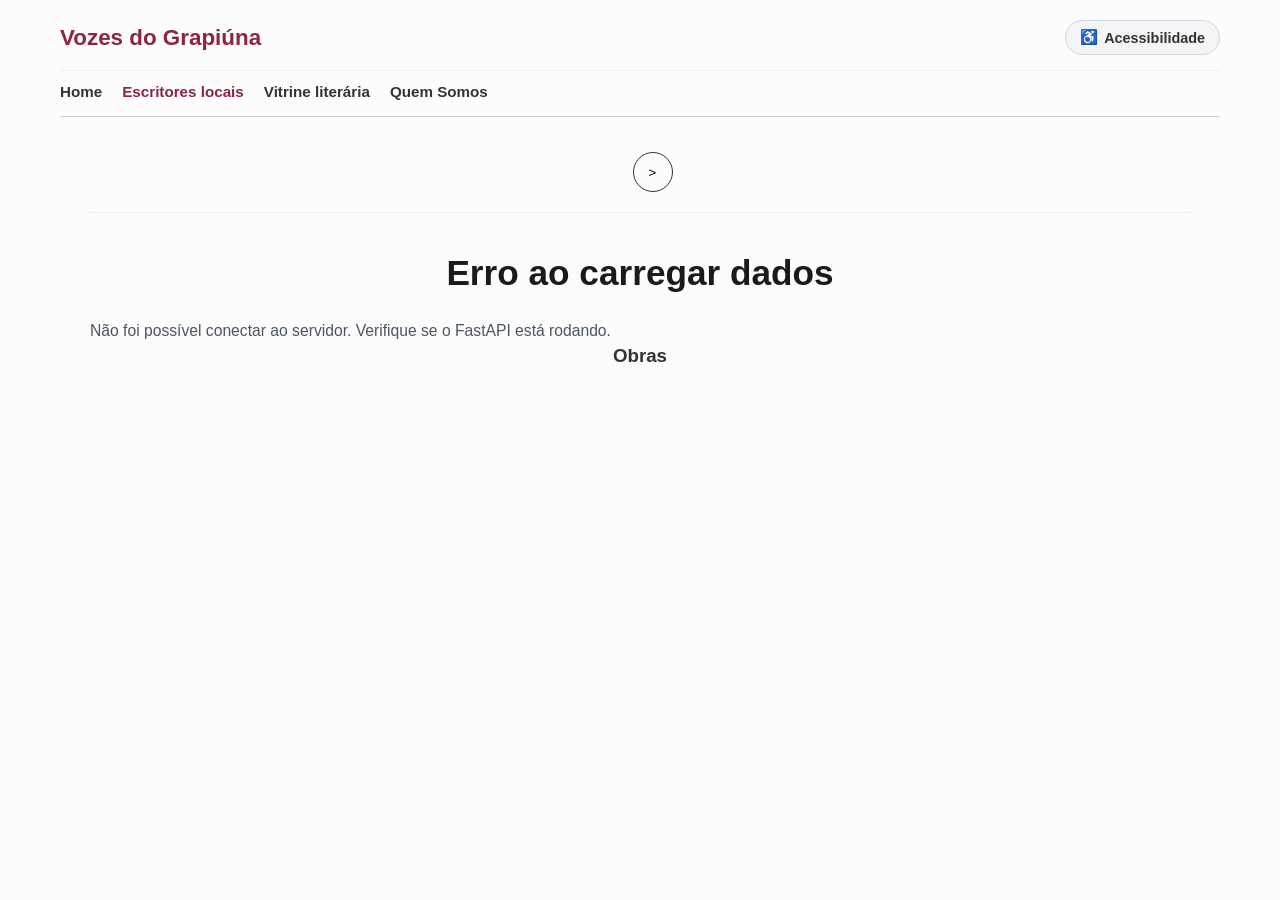
<file: frontend/acervo.html>
<!DOCTYPE html>
<html lang="pt-BR">

<head>
    <meta charset="UTF-8">
    <meta name="viewport" content="width=device-width, initial-scale=1.0">
    <title>Acervo de Autores - Vozes do Grapiúna</title>
    <link rel="stylesheet" href="acervo.css">
    <link rel="stylesheet" href="acessibilidade.css">
</head>

<body>

    <!-- CABEÇALHO PADRÃO REORGANIZADO -->
    <header>
        <!-- Linha Superior: Logo (Esquerda) + Acessibilidade Expansível (Direita) -->
        <div class="cabecalho-topo">
            <div class="logo">Vozes do Grapiúna</div>

            <div class="acessibilidade-container">
                <button id="btn-toggle-acessibilidade" class="btn-acessibilidade-toggle"
                    title="Opções de Acessibilidade">
                    ♿ <span>Acessibilidade</span>
                </button>

                <!-- Menu Expansível com os botões -->
                <div id="acessibilidade-menu" class="acessibilidade-menu">
                    <button id="btn-aumentar" title="Aumentar Fonte">A+</button>
                    <button id="btn-diminuir" title="Diminuir Fonte">A-</button>
                    <button id="btn-contraste" title="Modo Escuro">🌓</button>
                    <button id="btn-ler" title="Ler Página">🔊</button>
                </div>
            </div>
        </div>

        <!-- Barra de Ferramentas / Navegação Abaixo -->
        <nav class="barra-navegacao">
            <ul>
                <li><a href="index.html">Home</a></li>
                <li><a href="acervo.html" class="ativo">Escritores locais</a></li>
                <li><a href="vitrine.html">Vitrine literária</a></li>
                <li><a href="#">Quem Somos</a></li>
            </ul>
        </nav>
    </header>

    <main class="container-spa">

        <!-- CARROSSEL DE AUTORES -->
        <section class="carrossel-autores">
            <div id="lista-fotos" class="lista-fotos">
                <!-- As fotos dos autores serão geradas aqui pelo JS -->
            </div>
            <button class="btn-seta">></button>
        </section>

        <!-- ÁREA DINÂMICA DO AUTOR -->
        <section id="area-autor" class="detalhes-autor">
            <h2 id="nome-autor">Nome do Autor</h2>

            <div class="resumo-container">
                <p id="resumo-autor">Resumo sobre o autor aparecerá aqui.</p>
            </div>

            <div class="obras-container">
                <h3>Obras</h3>
                <div id="lista-obras" class="grade-obras">
                    <!-- Os ícones e títulos das obras entrarão aqui -->
                </div>
            </div>
        </section>

    </main>

    <!-- ================= WIDGET VLIBRAS ================= -->
    <div vw class="enabled">
        <div vw-access-button class="active"></div>
        <div vw-plugin-wrapper>
            <div class="vw-plugin-top-wrapper"></div>
        </div>
    </div>
    <script src="https://vlibras.gov.br/app/vlibras-plugin.js"></script>
    <script>
        new window.VLibras.Widget('https://vlibras.gov.br/app');
    </script>

    <script src="acervo.js"></script>
    <script src="acessibilidade.js"></script>
</body>

</html>
</file>
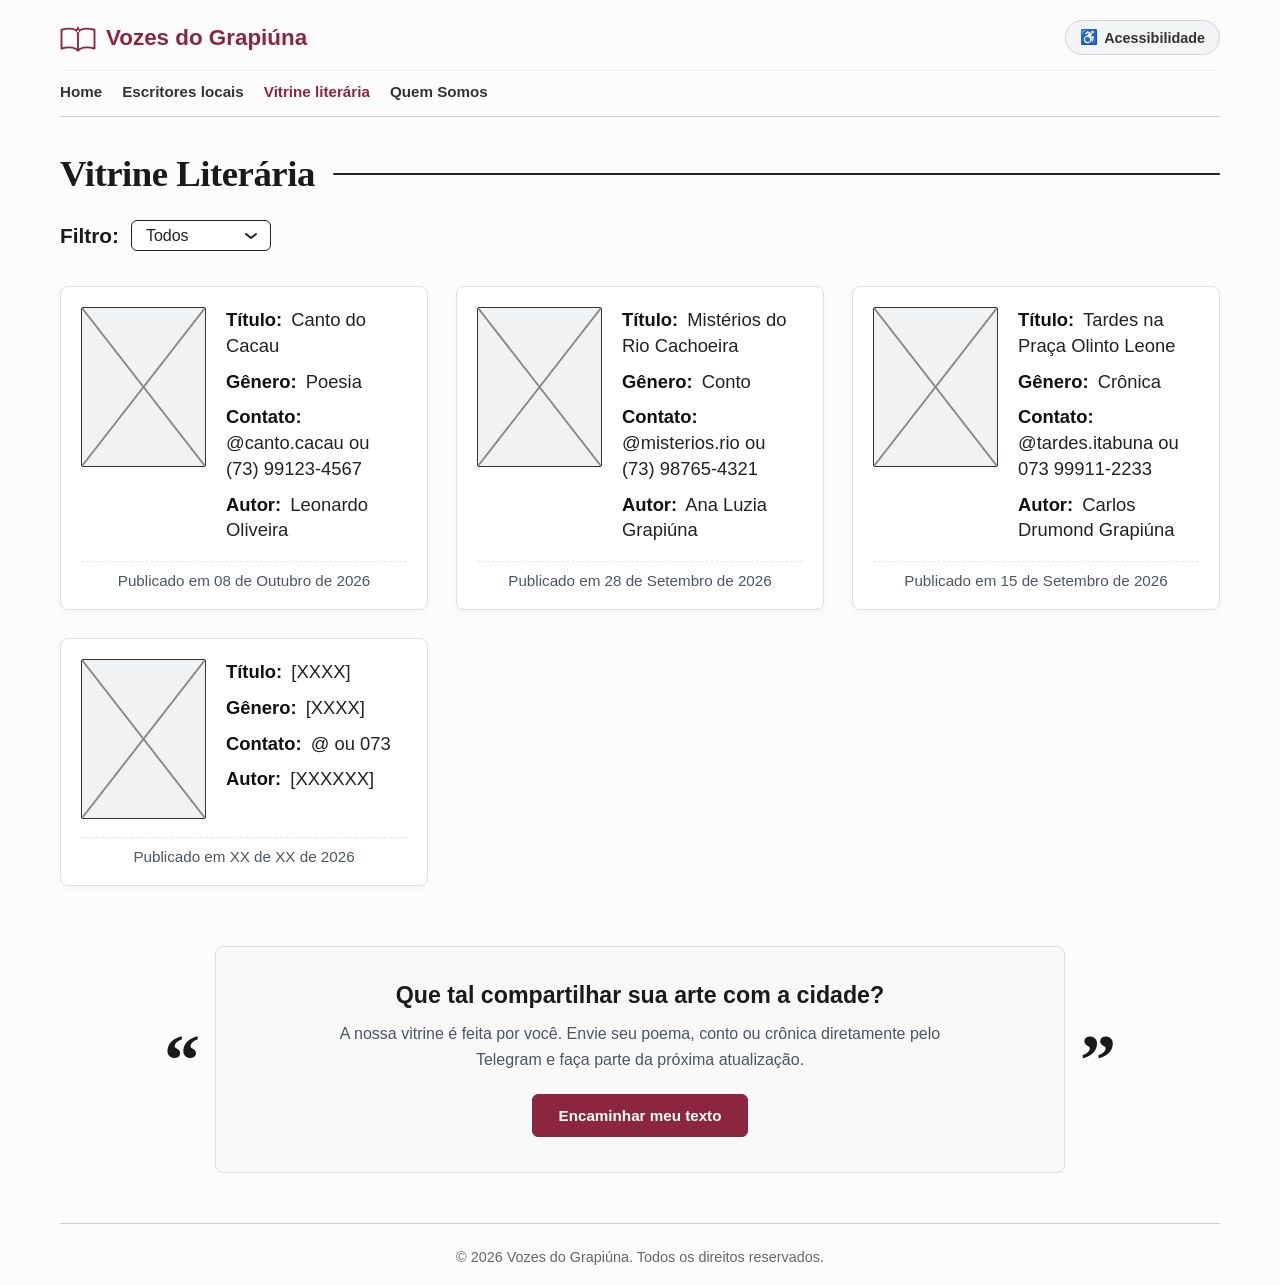
<file: frontend/vitrine.html>
<!DOCTYPE html>
<html lang="pt-BR">

<head>
    <meta charset="UTF-8">
    <meta name="viewport" content="width=device-width, initial-scale=1.0">
    <title>Vitrine Literária - Vozes do Grapiúna</title>

    <link rel="stylesheet" href="vitrine.css">
    <link rel="stylesheet" href="acessibilidade.css">
</head>

<body>

    <!-- CABEÇALHO PADRÃO -->
    <header>
        <!-- Linha Superior: Logo + Acessibilidade Expansível -->
        <div class="cabecalho-topo">
            <div class="logo">
                <!-- Ícone estilizado de livro aberto com pena, conforme o modelo -->
                <svg class="logo-icone" viewBox="0 0 48 36" width="36" height="28" fill="currentColor" aria-hidden="true">
                    <path d="M 24 10 C 20 5 10 5 2 7 L 2 32 C 10 30 20 30 24 35 C 28 30 38 30 46 32 L 46 7 C 38 5 28 5 24 10 Z" fill="none" stroke="currentColor" stroke-width="2.5" stroke-linecap="round" stroke-linejoin="round"/>
                    <path d="M 24 10 L 24 35" stroke="currentColor" stroke-width="2.5"/>
                    <path d="M 24 2 L 21 8 L 24 14 L 27 8 Z" fill="currentColor"/>
                    <circle cx="24" cy="9" r="1.5" fill="#fff"/>
                </svg>
                <span>Vozes do Grapiúna</span>
            </div>

            <div class="acessibilidade-container">
                <button id="btn-toggle-acessibilidade" class="btn-acessibilidade-toggle"
                    title="Opções de Acessibilidade">
                    ♿ <span>Acessibilidade</span>
                </button>

                <!-- Menu Expansível com os botões -->
                <div id="acessibilidade-menu" class="acessibilidade-menu">
                    <button id="btn-aumentar" title="Aumentar Fonte">A+</button>
                    <button id="btn-diminuir" title="Diminuir Fonte">A-</button>
                    <button id="btn-contraste" title="Modo Escuro">🌓</button>
                    <button id="btn-ler" title="Ler Página">🔊</button>
                </div>
            </div>
        </div>

        <!-- Barra de Ferramentas / Navegação -->
        <nav class="barra-navegacao">
            <ul>
                <li><a href="index.html">Home</a></li>
                <li><a href="acervo.html">Escritores locais</a></li>
                <li><a href="vitrine.html" class="ativo">Vitrine literária</a></li>
                <li><a href="#">Quem Somos</a></li>
            </ul>
        </nav>
    </header>

    <main class="vitrine-principal">

        <!-- TÍTULO DA SEÇÃO COM LINHA CONTÍNUA -->
        <div class="titulo-secao-container">
            <h1 class="titulo-vitrine">Vitrine Literária</h1>
            <div class="linha-decorativa" aria-hidden="true"></div>
        </div>

        <!-- SEÇÃO DO FILTRO -->
        <div class="filtro-container">
            <label for="filtro-genero" class="filtro-label">Filtro:</label>
            <div class="select-wrapper">
                <select id="filtro-genero" class="filtro-select">
                    <option value="todos">Todos</option>
                    <option value="poesia">Poesia</option>
                    <option value="conto">Conto</option>
                    <option value="cronica">Crônica</option>
                    <option value="romance">Romance</option>
                </select>
            </div>
        </div>

        <!-- LISTA DE CARDS DA VITRINE LITERÁRIA -->
        <section class="grade-vitrine" id="grade-vitrine">

            <!-- Card 1 (Modelo fiel com marcações originais) -->
            <article class="card-vitrine" data-genero="poesia">
                <div class="card-conteudo">
                    <!-- Espaço para capa/imagem com placeholder em X conforme o modelo -->
                    <div class="card-imagem-container">
                        <div class="placeholder-imagem" title="Capa da Obra">
                            <svg class="placeholder-x" viewBox="0 0 100 120" preserveAspectRatio="none">
                                <line x1="0" y1="0" x2="100" y2="120" stroke="#888" stroke-width="1.5" />
                                <line x1="100" y1="0" x2="0" y2="120" stroke="#888" stroke-width="1.5" />
                            </svg>
                        </div>
                    </div>

                    <!-- Metadados da Obra -->
                    <div class="card-detalhes">
                        <p class="campo-dado"><strong>Título:</strong> <span>Canto do Cacau</span></p>
                        <p class="campo-dado"><strong>Gênero:</strong> <span>Poesia</span></p>
                        <p class="campo-dado"><strong>Contato:</strong> <span>@canto.cacau ou (73) 99123-4567</span></p>
                        <p class="campo-dado"><strong>Autor:</strong> <span>Leonardo Oliveira</span></p>
                    </div>
                </div>
                <footer class="card-rodape">
                    <span class="data-publicacao">Publicado em 08 de Outubro de 2026</span>
                </footer>
            </article>

            <!-- Card 2 (Exemplo: Conto) -->
            <article class="card-vitrine" data-genero="conto">
                <div class="card-conteudo">
                    <div class="card-imagem-container">
                        <div class="placeholder-imagem" title="Capa da Obra">
                            <svg class="placeholder-x" viewBox="0 0 100 120" preserveAspectRatio="none">
                                <line x1="0" y1="0" x2="100" y2="120" stroke="#888" stroke-width="1.5" />
                                <line x1="100" y1="0" x2="0" y2="120" stroke="#888" stroke-width="1.5" />
                            </svg>
                        </div>
                    </div>

                    <div class="card-detalhes">
                        <p class="campo-dado"><strong>Título:</strong> <span>Mistérios do Rio Cachoeira</span></p>
                        <p class="campo-dado"><strong>Gênero:</strong> <span>Conto</span></p>
                        <p class="campo-dado"><strong>Contato:</strong> <span>@misterios.rio ou (73) 98765-4321</span></p>
                        <p class="campo-dado"><strong>Autor:</strong> <span>Ana Luzia Grapiúna</span></p>
                    </div>
                </div>
                <footer class="card-rodape">
                    <span class="data-publicacao">Publicado em 28 de Setembro de 2026</span>
                </footer>
            </article>

            <!-- Card 3 (Exemplo: Crônica) -->
            <article class="card-vitrine" data-genero="cronica">
                <div class="card-conteudo">
                    <div class="card-imagem-container">
                        <div class="placeholder-imagem" title="Capa da Obra">
                            <svg class="placeholder-x" viewBox="0 0 100 120" preserveAspectRatio="none">
                                <line x1="0" y1="0" x2="100" y2="120" stroke="#888" stroke-width="1.5" />
                                <line x1="100" y1="0" x2="0" y2="120" stroke="#888" stroke-width="1.5" />
                            </svg>
                        </div>
                    </div>

                    <div class="card-detalhes">
                        <p class="campo-dado"><strong>Título:</strong> <span>Tardes na Praça Olinto Leone</span></p>
                        <p class="campo-dado"><strong>Gênero:</strong> <span>Crônica</span></p>
                        <p class="campo-dado"><strong>Contato:</strong> <span>@tardes.itabuna ou 073 99911-2233</span></p>
                        <p class="campo-dado"><strong>Autor:</strong> <span>Carlos Drumond Grapiúna</span></p>
                    </div>
                </div>
                <footer class="card-rodape">
                    <span class="data-publicacao">Publicado em 15 de Setembro de 2026</span>
                </footer>
            </article>

            <!-- Card 4 (Exemplo com formato [XXXX] do modelo original para referência) -->
            <article class="card-vitrine" data-genero="romance">
                <div class="card-conteudo">
                    <div class="card-imagem-container">
                        <div class="placeholder-imagem" title="Capa da Obra">
                            <svg class="placeholder-x" viewBox="0 0 100 120" preserveAspectRatio="none">
                                <line x1="0" y1="0" x2="100" y2="120" stroke="#888" stroke-width="1.5" />
                                <line x1="100" y1="0" x2="0" y2="120" stroke="#888" stroke-width="1.5" />
                            </svg>
                        </div>
                    </div>

                    <div class="card-detalhes">
                        <p class="campo-dado"><strong>Título:</strong> <span>[XXXX]</span></p>
                        <p class="campo-dado"><strong>Gênero:</strong> <span>[XXXX]</span></p>
                        <p class="campo-dado"><strong>Contato:</strong> <span>@ ou 073</span></p>
                        <p class="campo-dado"><strong>Autor:</strong> <span>[XXXXXX]</span></p>
                    </div>
                </div>
                <footer class="card-rodape">
                    <span class="data-publicacao">Publicado em XX de XX de 2026</span>
                </footer>
            </article>

        </section>

        <!-- CHAMADA DE AÇÃO (CTA DA HOME COM ESTILO DE CITAÇÃO CONFORME O MODELO) -->
        <section class="cta-citacao-wrapper">
            <span class="aspas aspas-abertura" aria-hidden="true">“</span>
            
            <div class="cta-participacao">
                <h2>Que tal compartilhar sua arte com a cidade?</h2>
                <p>A nossa vitrine é feita por você. Envie seu poema, conto ou crônica diretamente pelo Telegram e faça parte da próxima atualização.</p>
                <button class="btn-destaque" id="btn-cta-texto">Encaminhar meu texto</button>
            </div>

            <span class="aspas aspas-fechamento" aria-hidden="true">”</span>
        </section>

    </main>

    <!-- RODAPÉ PADRÃO -->
    <footer>
        <p>&copy; 2026 Vozes do Grapiúna. Todos os direitos reservados.</p>
    </footer>

    <!-- WIDGET VLIBRAS -->
    <div vw class="enabled">
        <div vw-access-button class="active"></div>
        <div vw-plugin-wrapper>
            <div class="vw-plugin-top-wrapper"></div>
        </div>
    </div>
    <script src="https://vlibras.gov.br/app/vlibras-plugin.js"></script>
    <script>
        new window.VLibras.Widget('https://vlibras.gov.br/app');
    </script>

    <!-- SCRIPTS -->
    <script src="acessibilidade.js"></script>
    <script src="vitrine.js"></script>

</body>

</html>
</file>
<file: frontend/acervo.css>
/* RESET BÁSICO */
* {
    margin: 0;
    padding: 0;
    box-sizing: border-box;
    font-family: sans-serif;
}

body {
    padding: 20px;
    color: #333;
    background-color: #fcfcfc;
    max-width: 1200px;
    margin: 0 auto;
}

/* CABEÇALHO PADRÃO */
header {
    display: flex;
    flex-direction: column;
    gap: 15px;
    border-bottom: 1px solid #ccc;
    padding-bottom: 15px;
    margin-bottom: 35px;
}

.cabecalho-topo {
    display: flex;
    justify-content: space-between;
    align-items: center;
    width: 100%;
}

.logo {
    font-size: 1.4rem;
    font-weight: bold;
    color: #8b263e;
}

/* BARRA DE FERRAMENTAS / NAVEGAÇÃO */
.barra-navegacao {
    width: 100%;
    border-top: 1px solid #f0f0f0;
    padding-top: 12px;
}

.barra-navegacao ul {
    display: flex;
    list-style: none;
    gap: 20px;
    flex-wrap: wrap;
}

.barra-navegacao a {
    text-decoration: none;
    color: #333;
    font-weight: bold;
    font-size: 0.95rem;
    transition: color 0.2s ease;
}

.barra-navegacao a:hover,
.barra-navegacao a.ativo {
    color: #8b263e;
}

/* CONTAINER PRINCIPAL SPA */
.container-spa {
    max-width: 1100px;
    margin: 0 auto;
    text-align: center;
}

/* CARROSSEL SUPERIOR */
.carrossel-autores {
    display: flex;
    align-items: center;
    justify-content: center;
    gap: 15px;
    margin-bottom: 40px;
    padding-bottom: 20px;
    border-bottom: 1px solid #eee;
}

.lista-fotos {
    display: flex;
    gap: 15px;
    overflow-x: auto;
    padding: 5px;
}

/* FOTOS DOS AUTORES (Clicáveis) */
.foto-autor {
    width: 85px;
    height: 85px;
    border-radius: 50%;
    background-color: #ddd;
    border: 3px solid transparent;
    cursor: pointer;
    display: flex;
    align-items: center;
    justify-content: center;
    font-size: 1.1em;
    font-weight: bold;
    color: #666;
    transition: all 0.3s ease;
    overflow: hidden;
    flex-shrink: 0;
}

.foto-autor img {
    width: 100%;
    height: 100%;
    object-fit: cover;
}

.foto-autor:hover,
.foto-autor.ativo {
    border-color: #8b263e;
    transform: scale(1.05);
}

.btn-seta {
    border: 1px solid #333;
    background: none;
    border-radius: 50%;
    width: 40px;
    height: 40px;
    cursor: pointer;
}

/* GRID DE DETALHES DO AUTOR */
.detalhes-autor h2 {
    font-size: 2.2em;
    margin-bottom: 25px;
    color: #1a1a1a;
}

.detalhes-grid {
    display: grid;
    grid-template-columns: 1fr 1.2fr;
    gap: 30px;
    text-align: left;
}

/* COLUNA DA BIOGRAFIA */
.coluna-biografia {
    background: #ffffff;
    padding: 25px;
    border-radius: 12px;
    border: 1px solid #e5e7eb;
    box-shadow: 0 4px 12px rgba(0, 0, 0, 0.03);
}

.coluna-biografia h3 {
    font-size: 1.3em;
    margin-bottom: 15px;
    color: #8b263e;
    border-bottom: 2px solid #f3f4f6;
    padding-bottom: 8px;
}

.resumo-container p {
    line-height: 1.7;
    color: #4b5563;
    text-align: justify;
    font-size: 0.98em;
}

/* COLUNA DE OBRAS (CARDS DE LIVROS) */
.coluna-obras h3 {
    font-size: 1.3em;
    margin-bottom: 15px;
    color: #8b263e;
    border-bottom: 2px solid #f3f4f6;
    padding-bottom: 8px;
}

.grade-obras {
    display: flex;
    flex-direction: column;
    gap: 18px;
}

/* CARD INDIVIDUAL DA OBRA */
.card-obra {
    display: flex;
    gap: 16px;
    background: #ffffff;
    padding: 16px;
    border-radius: 10px;
    border: 1px solid #e5e7eb;
    box-shadow: 0 2px 8px rgba(0, 0, 0, 0.04);
    transition: transform 0.2s ease, box-shadow 0.2s ease;
}

.card-obra:hover {
    transform: translateY(-2px);
    box-shadow: 0 5px 15px rgba(0, 0, 0, 0.08);
}

.capa-livro {
    width: 90px;
    height: 130px;
    object-fit: cover;
    border-radius: 6px;
    box-shadow: 0 3px 6px rgba(0, 0, 0, 0.15);
    flex-shrink: 0;
    background-color: #eee;
}

.info-livro {
    display: flex;
    flex-direction: column;
    justify-content: center;
}

.titulo-livro {
    font-size: 1.15em;
    font-weight: bold;
    color: #1f2937;
    margin-bottom: 8px;
}

.resumo-livro {
    font-size: 0.9em;
    color: #6b7280;
    line-height: 1.5;
}

/* RESPONSIVIDADE PARA DISPOSITIVOS MÓVEIS */
@media (max-width: 768px) {
    .detalhes-grid {
        grid-template-columns: 1fr;
    }

    .card-obra {
        flex-direction: column;
        align-items: center;
        text-align: center;
    }

    .capa-livro {
        width: 110px;
        height: 160px;
    }
}

@media (max-width: 600px) {
    body {
        padding: 12px;
    }

    .btn-acessibilidade-toggle span {
        display: none;
    }

    .barra-navegacao ul {
        gap: 12px;
        justify-content: space-between;
    }

    .barra-navegacao a {
        font-size: 0.85rem;
    }
}
</file>
<file: frontend/acessibilidade.css>
/* ================= CONTAINER DE ACESSIBILIDADE NO CABEÇALHO ================= */
.acessibilidade-container {
    position: relative;
}

/* Botão Principal no Cabeçalho */
.btn-acessibilidade-toggle {
    background-color: #f3f4f6;
    border: 1px solid #d1d5db;
    border-radius: 20px;
    padding: 8px 14px;
    cursor: pointer;
    font-size: 0.9rem;
    font-weight: bold;
    color: #333;
    display: flex;
    align-items: center;
    gap: 6px;
    transition: all 0.2s ease;
}

.btn-acessibilidade-toggle:hover {
    background-color: #e5e7eb;
}

/* Menu Expansível (Escondido por padrão) */
.acessibilidade-menu {
    display: none;
    position: absolute;
    top: 125%;
    right: 0;
    background-color: #ffffff;
    border: 1px solid #e5e7eb;
    border-radius: 10px;
    padding: 8px;
    box-shadow: 0 4px 15px rgba(0, 0, 0, 0.12);
    flex-direction: row;
    gap: 8px;
    z-index: 99999;
}

/* Classe ativada via JavaScript */
.acessibilidade-menu.ativo {
    display: flex;
}

.acessibilidade-menu button {
    background-color: #f9fafb;
    color: #333;
    border: 1px solid #d1d5db;
    width: 38px;
    height: 38px;
    border-radius: 50%;
    cursor: pointer;
    font-size: 0.95em;
    font-weight: bold;
    transition: all 0.2s ease;
    display: flex;
    align-items: center;
    justify-content: center;
}

.acessibilidade-menu button:hover {
    background-color: #e5e7eb;
    transform: scale(1.05);
}

/* ================= MODO ESCURO FORÇADO ================= */
body.modo-escuro {
    background-color: #121212 !important;
    color: #e0e0e0 !important;
}

body.modo-escuro * {
    color: #e0e0e0 !important;
    border-color: #444 !important;
}

body.modo-escuro header,
body.modo-escuro footer,
body.modo-escuro .cta-participacao,
body.modo-escuro .card-texto,
body.modo-escuro .foto-placeholder,
body.modo-escuro .foto-autor,
body.modo-escuro .carrossel-autores {
    background-color: #1e1e1e !important;
}

body.modo-escuro .btn-acessibilidade-toggle,
body.modo-escuro .acessibilidade-menu {
    background-color: #2a2a2a !important;
    border-color: #444 !important;
}

body.modo-escuro .acessibilidade-menu button {
    background-color: #333 !important;
    color: #fff !important;
    border-color: #555 !important;
}
</file>
<file: frontend/vitrine.css>
/* RESET BÁSICO */
* {
    margin: 0;
    padding: 0;
    box-sizing: border-box;
    font-family: sans-serif;
}

body {
    padding: 20px;
    color: #333;
    background-color: #fcfcfc;
    max-width: 1200px;
    margin: 0 auto;
    transition: background-color 0.3s ease, color 0.3s ease;
}

/* ===================================================
   CABEÇALHO PADRÃO DO PROJETO
   =================================================== */
header {
    display: flex;
    flex-direction: column;
    gap: 15px;
    border-bottom: 1px solid #ccc;
    padding-bottom: 15px;
    margin-bottom: 35px;
}

.cabecalho-topo {
    display: flex;
    justify-content: space-between;
    align-items: center;
    width: 100%;
}

.logo {
    display: flex;
    align-items: center;
    gap: 10px;
    font-size: 1.4rem;
    font-weight: bold;
    color: #8b263e;
}

.logo-icone {
    color: #8b263e;
    flex-shrink: 0;
}

/* BARRA DE FERRAMENTAS / NAVEGAÇÃO */
.barra-navegacao {
    width: 100%;
    border-top: 1px solid #f0f0f0;
    padding-top: 12px;
}

.barra-navegacao ul {
    display: flex;
    list-style: none;
    gap: 20px;
    flex-wrap: wrap;
}

.barra-navegacao a {
    text-decoration: none;
    color: #333;
    font-weight: bold;
    font-size: 0.95rem;
    transition: color 0.2s ease;
}

.barra-navegacao a:hover,
.barra-navegacao a.ativo {
    color: #8b263e;
}

/* ===================================================
   CONTEÚDO PRINCIPAL: VITRINE LITERÁRIA
   =================================================== */
.vitrine-principal {
    margin-bottom: 50px;
}

/* Título com Linha Decorativa Lateral (Conforme Modelo) */
.titulo-secao-container {
    display: flex;
    align-items: center;
    gap: 18px;
    margin-bottom: 25px;
}

.titulo-vitrine {
    font-family: 'Georgia', 'Playfair Display', serif;
    font-size: 2.3rem;
    font-weight: 700;
    color: #1a1a1a;
    letter-spacing: -0.5px;
    white-space: nowrap;
}

.linha-decorativa {
    flex-grow: 1;
    height: 2px;
    background-color: #222;
    border-radius: 1px;
}

/* Filtro Dropdown */
.filtro-container {
    display: flex;
    align-items: center;
    gap: 12px;
    margin-bottom: 35px;
}

.filtro-label {
    font-size: 1.3rem;
    font-weight: bold;
    color: #1a1a1a;
}

.select-wrapper {
    position: relative;
    display: inline-block;
}

.filtro-select {
    appearance: none;
    -webkit-appearance: none;
    -moz-appearance: none;
    background-color: #fff;
    border: 1.5px solid #222;
    border-radius: 6px;
    padding: 6px 36px 6px 14px;
    font-size: 1rem;
    font-weight: 500;
    color: #222;
    cursor: pointer;
    min-width: 140px;
    background-image: url("data:image/svg+xml;charset=UTF-8,%3Csvg xmlns='http://www.w3.org/2000/svg' width='14' height='10' viewBox='0 0 14 10'%3E%3Cpath fill='none' stroke='%23222' stroke-width='2' stroke-linecap='round' stroke-linejoin='round' d='M2 3l5 4 5-4'/%3E%3C/svg%3E");
    background-repeat: no-repeat;
    background-position: right 12px center;
    transition: border-color 0.2s, box-shadow 0.2s;
}

.filtro-select:focus {
    outline: none;
    border-color: #8b263e;
    box-shadow: 0 0 0 3px rgba(139, 38, 62, 0.15);
}

/* GRADE DE CARDS DA VITRINE */
.grade-vitrine {
    display: grid;
    grid-template-columns: repeat(auto-fill, minmax(350px, 1fr));
    gap: 28px;
    margin-bottom: 60px;
}

/* Card Individual Conforme o Wireframe */
.card-vitrine {
    background-color: #ffffff;
    border: 1px solid #e0e0e0;
    border-radius: 8px;
    padding: 20px;
    display: flex;
    flex-direction: column;
    justify-content: space-between;
    box-shadow: 0 3px 8px rgba(0, 0, 0, 0.03);
    transition: transform 0.2s ease, box-shadow 0.2s ease, opacity 0.3s ease;
}

.card-vitrine:hover {
    transform: translateY(-2px);
    box-shadow: 0 6px 16px rgba(0, 0, 0, 0.07);
}

.card-vitrine.oculto {
    display: none !important;
}

.card-conteudo {
    display: flex;
    align-items: flex-start;
    gap: 20px;
}

/* Espaço da Imagem/Capa com Placeholder 'X' */
.card-imagem-container {
    flex-shrink: 0;
}

.placeholder-imagem {
    width: 125px;
    height: 160px;
    border: 1.5px solid #333;
    background-color: #f1f2f4;
    position: relative;
    overflow: hidden;
    display: flex;
    align-items: center;
    justify-content: center;
    border-radius: 2px;
}

.placeholder-x {
    width: 100%;
    height: 100%;
    display: block;
}

/* Imagem Real (se houver no futuro) */
.placeholder-imagem img {
    width: 100%;
    height: 100%;
    object-fit: cover;
}

/* Metadados: Título, Gênero, Contato, Autor */
.card-detalhes {
    display: flex;
    flex-direction: column;
    gap: 10px;
    flex: 1;
}

.campo-dado {
    font-size: 1.15rem;
    color: #222;
    line-height: 1.4;
    word-break: break-word;
}

.campo-dado strong {
    font-weight: 700;
    color: #111;
    margin-right: 4px;
}

.campo-dado span {
    font-weight: 400;
    color: #222;
}

/* Rodapé do Card: Data de Publicação */
.card-rodape {
    margin-top: 18px;
    padding-top: 10px;
    border-top: 1px dashed #e5e7eb;
}

.data-publicacao {
    font-size: 0.95rem;
    color: #4b5563;
    font-style: normal;
}

/* ===================================================
   CHAMADA DE AÇÃO (CTA) COM ESTILO DE CITAÇÃO “ ”
   =================================================== */
.cta-citacao-wrapper {
    display: flex;
    align-items: center;
    justify-content: center;
    gap: 15px;
    margin: 60px 0 30px 0;
    padding: 0 10px;
}

.aspas {
    font-family: 'Georgia', serif;
    font-size: 4.5rem;
    font-weight: bold;
    color: #1a1a1a;
    line-height: 1;
    user-select: none;
    flex-shrink: 0;
}

.cta-participacao {
    text-align: center;
    padding: 35px 25px;
    background-color: #f9f9f9;
    border: 1px solid #ddd;
    border-radius: 8px;
    flex: 1;
    max-width: 850px;
}

.cta-participacao h2 {
    font-size: 1.45rem;
    color: #1a1a1a;
    margin-bottom: 12px;
}

.cta-participacao p {
    font-size: 1rem;
    color: #4b5563;
    line-height: 1.6;
    margin: 12px auto 22px auto;
    max-width: 650px;
}

.btn-destaque {
    padding: 12px 26px;
    border: 1.5px solid #8b263e;
    background-color: #8b263e;
    color: white;
    cursor: pointer;
    font-weight: bold;
    font-size: 0.95rem;
    border-radius: 6px;
    transition: all 0.2s ease;
}

.btn-destaque:hover {
    background-color: #6d1c30;
    border-color: #6d1c30;
    transform: translateY(-1px);
}

/* ===================================================
   RODAPÉ
   =================================================== */
footer {
    text-align: center;
    border-top: 1px solid #ccc;
    padding-top: 25px;
    margin-top: 40px;
    color: #666;
    font-size: 0.9rem;
}

/* ===================================================
   ACESSIBILIDADE: COMPATIBILIDADE COM MODO ESCURO
   =================================================== */
body.modo-escuro {
    background-color: #121212 !important;
    color: #e0e0e0 !important;
}

body.modo-escuro .logo,
body.modo-escuro .logo-icone {
    color: #e28d9d !important;
}

body.modo-escuro .titulo-vitrine,
body.modo-escuro .filtro-label,
body.modo-escuro .campo-dado strong,
body.modo-escuro .aspas,
body.modo-escuro .cta-participacao h2 {
    color: #f3f4f6 !important;
}

body.modo-escuro .linha-decorativa {
    background-color: #6b7280 !important;
}

body.modo-escuro .filtro-select {
    background-color: #1f2937 !important;
    color: #f3f4f6 !important;
    border-color: #4b5563 !important;
    background-image: url("data:image/svg+xml;charset=UTF-8,%3Csvg xmlns='http://www.w3.org/2000/svg' width='14' height='10' viewBox='0 0 14 10'%3E%3Cpath fill='none' stroke='%23f3f4f6' stroke-width='2' stroke-linecap='round' stroke-linejoin='round' d='M2 3l5 4 5-4'/%3E%3C/svg%3E") !important;
}

body.modo-escuro .card-vitrine {
    background-color: #1e1e1e !important;
    border-color: #374151 !important;
}

body.modo-escuro .placeholder-imagem {
    background-color: #2a2a2a !important;
    border-color: #4b5563 !important;
}

body.modo-escuro .placeholder-x line {
    stroke: #6b7280 !important;
}

body.modo-escuro .campo-dado,
body.modo-escuro .campo-dado span,
body.modo-escuro .data-publicacao,
body.modo-escuro .cta-participacao p {
    color: #d1d5db !important;
}

body.modo-escuro .card-rodape {
    border-top-color: #374151 !important;
}

body.modo-escuro .cta-participacao {
    background-color: #1e1e1e !important;
    border-color: #374151 !important;
}

body.modo-escuro .btn-destaque {
    background-color: #8b263e !important;
    color: #ffffff !important;
    border-color: #8b263e !important;
}

/* ===================================================
   RESPONSIVIDADE MOBILE
   =================================================== */
@media (max-width: 768px) {
    .grade-vitrine {
        grid-template-columns: 1fr;
    }

    .titulo-vitrine {
        font-size: 1.8rem;
    }

    .cta-citacao-wrapper {
        flex-direction: column;
        gap: 0;
    }

    .aspas {
        font-size: 3rem;
    }
}

@media (max-width: 500px) {
    body {
        padding: 12px;
    }

    .card-conteudo {
        flex-direction: column;
        align-items: center;
        text-align: center;
    }

    .placeholder-imagem {
        width: 140px;
        height: 180px;
    }

    .card-rodape {
        text-align: center;
    }

    .titulo-secao-container {
        gap: 10px;
    }

    .titulo-vitrine {
        font-size: 1.5rem;
    }
}
</file>
